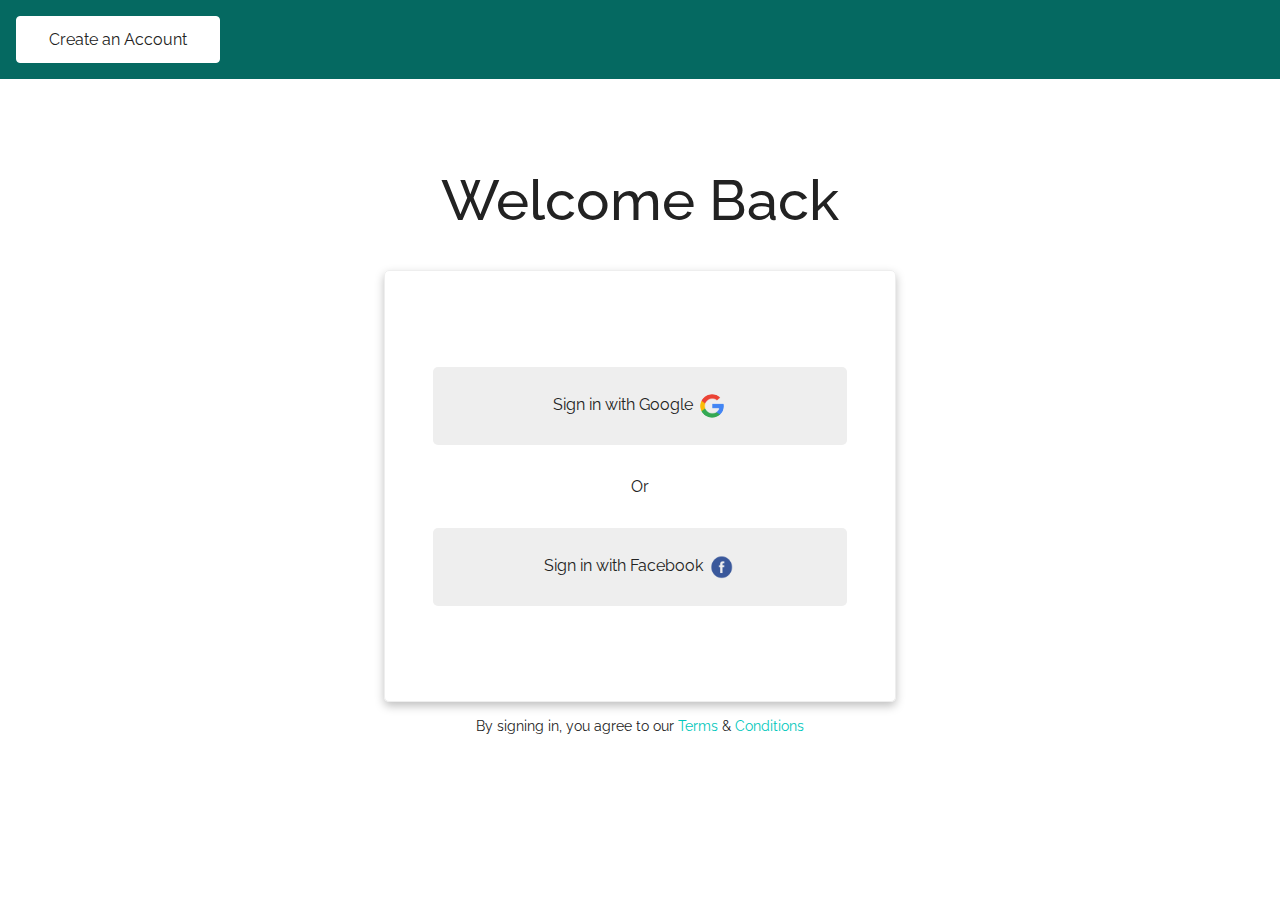
<file: app/index.html>
<!DOCTYPE html>
<html lang="en">

<head>
    <meta charset="UTF-8" />
    <meta name="viewport" content="width=device-width, initial-scale=1.0" />
    <meta http-equiv="X-UA-Compatible" content="ie=edge" />
    <title>HNG-DragonSlayers</title>
    <!-- Google fonts -->
    <link href="https://fonts.googleapis.com/css?family=Raleway" rel="stylesheet" />
    <!-- Local Style -->
    <link rel="stylesheet" href="css/main.css" />
</head>

<body>
    <!-- Navbar -->
    <nav class="navbar p1">
        <a href="#" class="btn btn--light" id="signup-btn">Create an Account</a>
    </nav>
    <!-- Login -->
    <main class="container login">
        <h1 class="h1 text--center">Welcome Back</h1>
        <div class="authcard">
            <a href="#" class="btn authcard__btn">Sign in with Google <img src="img/googleIcon.png" alt="google icon"> </a>
            <span></span>
            <span class="my2 authcard__or">Or</span>
            <span></span>
            <a href="#" class="btn authcard__btn">Sign in with Facebook <img src="img/facebookIcon.png" alt="facebook icon"></a>
        </div>
        <p class="footnote text--small">
            By signing in, you agree to our
            <a href="#" class="text--success">Terms</a> &
            <a href="#" class="text--success">Conditions</a>
        </p>
    </main>
</body>

</html>
</file>
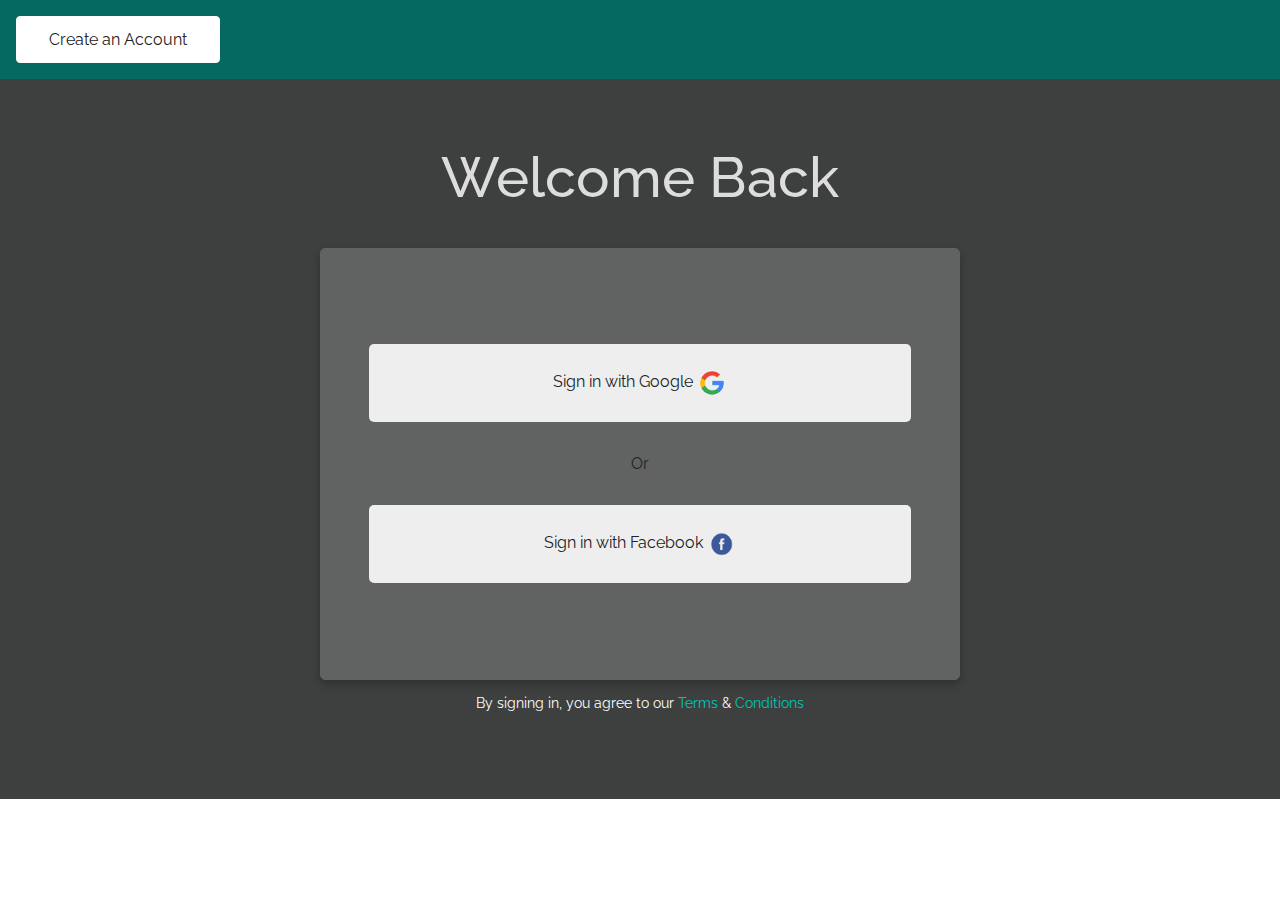
<file: app/index2.html>
<!DOCTYPE html>
<html lang="en">

<head>
    <meta charset="UTF-8" />
    <meta name="viewport" content="width=device-width, initial-scale=1.0" />
    <meta http-equiv="X-UA-Compatible" content="ie=edge" />
    <title>HNG-DragonSlayers</title>
    <!-- Google fonts -->
    <link href="https://fonts.googleapis.com/css?family=Raleway" rel="stylesheet" />
    <!-- Local Style -->
    <link rel="stylesheet" href="css/index2.css" />
</head>

<body>
    <!-- Navbar -->
    <nav class="navbar p1">
        <a href="#" class="btn btn--light" id="signup-btn">Create an Account</a>
    </nav>
    <!-- Login -->
    <main class="container login">
        <h1 class="h1 text--center">Welcome Back</h1>
        <div class="authcard">
            <a href="#" class="btn authcard__btn">Sign in with Google <img src="img/googleIcon.png" alt="google icon"></a>
            <span></span>
            <span class="my2 authcard__or">Or</span>
            <span></span>
            <a href="#" class="btn authcard__btn">Sign in with Facebook <img src="img/facebookIcon.png" alt="facebook icon"></a>
        </div>
        <p class="footnote text--small">
            By signing in, you agree to our
            <a href="#" class="text--success">Terms</a> &
            <a href="#" class="text--success">Conditions</a>
        </p>
    </main>
</body>

</html>
</file>
<file: app/css/main.css>
/*
 * Base CSS Styls
 */

html {
    box-sizing: border-box;
}

*,
*::before,
*::after {
    box-sizing: inherit;
}

body {
    /* @TODO base font style */
    color: #222;
    font-family: 'Raleway', sans-serif;
    font-size: 16px;
    margin: 0;
}

a {
    color: inherit;
}

a.btn {
    text-decoration: none;
}


/*
 * Utilities
 */

.h1 {
    font-size: 3.5rem;
    font-weight: 500;
}

.mt3 {
    margin-top: 3rem;
}

.mb3 {
    margin-bottom: 3rem;
}

.my2 {
    margin-top: 2rem;
    margin-bottom: 2rem;
}

.p1 {
    padding: 1rem;
}

.p5 {
    padding: 5rem;
}

.container {
    margin: auto;
    width: 80%;
}

.text--small {
    font-size: 0.9rem;
}

.text--center {
    text-align: center;
}

.text--success {
    color: #00c7bb;
}


/*
 * Layout
 */

.login {
    display: flex;
    flex-flow: column wrap;
    justify-content: center;
    align-items: center;
    min-height: 80vh;
}


/*
 * Components
 */

.navbar {
    background: #056961;
}

.authcard {
    display: flex;
    flex-flow: column wrap;
    justify-content: center;
    box-shadow: 0px 4px 10px rgba(0, 0, 0, 0.25);
    border: 1px solid #eee;
    border-radius: 5px;
    min-height: 48vh;
    min-width: 100%;
    padding: 2rem;
}

.btn {
    cursor: pointer;
    display: inline-block;
    padding: 0.8rem 2rem;
}

.btn--light {
    background: #fff;
    border: 1px solid #fff;
    border-radius: 4px;
    transition: all 0.3s ease-in;
    width: auto;
}

.btn--light:hover {
    background: transparent;
    border: 1px solid #fff;
    color: #fff;
}

.authcard .authcard__btn img {
    border-radius: 50%;
    width: 30px;
    height: 30px;
    padding: 0.2rem;
    text-align: center;
    margin: auto;
    vertical-align: middle;
    display: inline-block;
}

.authcard__btn {
    background: #eee;
    display: block;
    padding: 1.5rem;
    text-align: center;
    width: 100%;
    border-radius: 5px;
}

.authcard__or {
    display: inline-block;
    text-align: center;
    width: 100%;
}

.footnote {
    text-align: center;
}

.footnote a {
    text-decoration: none;
}

a.text--success:hover {
    color: #056961;
    text-decoration: underline;
}


/*
 * Animations and state utilities
 */


/*
  * Media Queries
	*/

@media only screen and (min-width: 920px) {
    .authcard {
        min-width: 60%;
        padding: 3rem;
    }
}

@media only screen and (min-width: 1120px) {
    .authcard {
        min-width: 50%;
        padding: 3rem;
    }
}
</file>
<file: app/css/index2.css>
/*
 * Base CSS Styls
 */

html {
    box-sizing: border-box;
}

*,
*::before,
*::after {
    box-sizing: inherit;
}

body {
    /* @TODO base font style */
    color: #222;
    font-family: 'Raleway', sans-serif;
    font-size: 16px;
    margin: 0;
}

a {
    color: inherit;
}

a.btn {
    text-decoration: none;
}


/*
   * Utilities
   */

.h1 {
    font-size: 3.5rem;
    color: #DDDDDD;
    font-weight: 500;
}

.mt3 {
    margin-top: 3rem;
}

.mb3 {
    margin-bottom: 3rem;
}

.my2 {
    margin-top: 2rem;
    margin-bottom: 2rem;
}

.p1 {
    padding: 1rem;
}

.p5 {
    padding: 5rem;
}

.container {
    margin: auto;
    width: 100%;
    padding-bottom: 45px;
}

.text--small {
    font-size: 0.9rem;
    color: #fff;
}

.text--center {
    text-align: center;
}

.text--success {
    color: #00c7bb;
}


/*
   * Layout
   */

.login {
    display: flex;
    background-color: #3D403F;
    flex-flow: column wrap;
    justify-content: center;
    align-items: center;
    min-height: 80vh;
}


/*
   * Components
   */

.navbar {
    background: #056961;
}

.authcard {
    display: flex;
    flex-flow: column wrap;
    justify-content: center;
    background-color: #616262;
    box-shadow: 0px 4px 10px rgba(0, 0, 0, 0.25);
    border: 1px solid #616262;
    border-radius: 5px;
    min-height: 48vh;
    min-width: 100%;
    padding: 2rem;
}

.btn {
    cursor: pointer;
    display: inline-block;
    padding: 0.8rem 2rem;
}

.btn--light {
    background: #fff;
    border: 1px solid #fff;
    border-radius: 4px;
    transition: all 0.3s ease-in;
    width: auto;
}

.btn--light:hover {
    background: transparent;
    border: 1px solid #fff;
    color: #fff;
}

.authcard .authcard__btn img {
    border-radius: 50%;
    width: 30px;
    height: 30px;
    padding: 0.2rem;
    text-align: center;
    margin: auto;
    vertical-align: middle;
    display: inline-block;
}

.authcard__btn {
    background: #eee;
    display: block;
    padding: 1.5rem;
    text-align: center;
    width: 100%;
    border-radius: 5px;
}

.authcard__or {
    display: inline-block;
    text-align: center;
    width: 100%;
}

.footnote {
    text-align: center;
}

.footnote a {
    text-decoration: none;
}

a.text--success:hover {
    color: #fff;
    text-decoration: underline;
}


/*
   * Animations and state utilities
   */


/*
    * Media Queries
      */

@media only screen and (min-width: 920px) {
    .authcard {
        min-width: 60%;
        padding: 3rem;
    }
}

@media only screen and (min-width: 1120px) {
    .authcard {
        min-width: 50%;
        padding: 3rem;
    }
}
</file>
